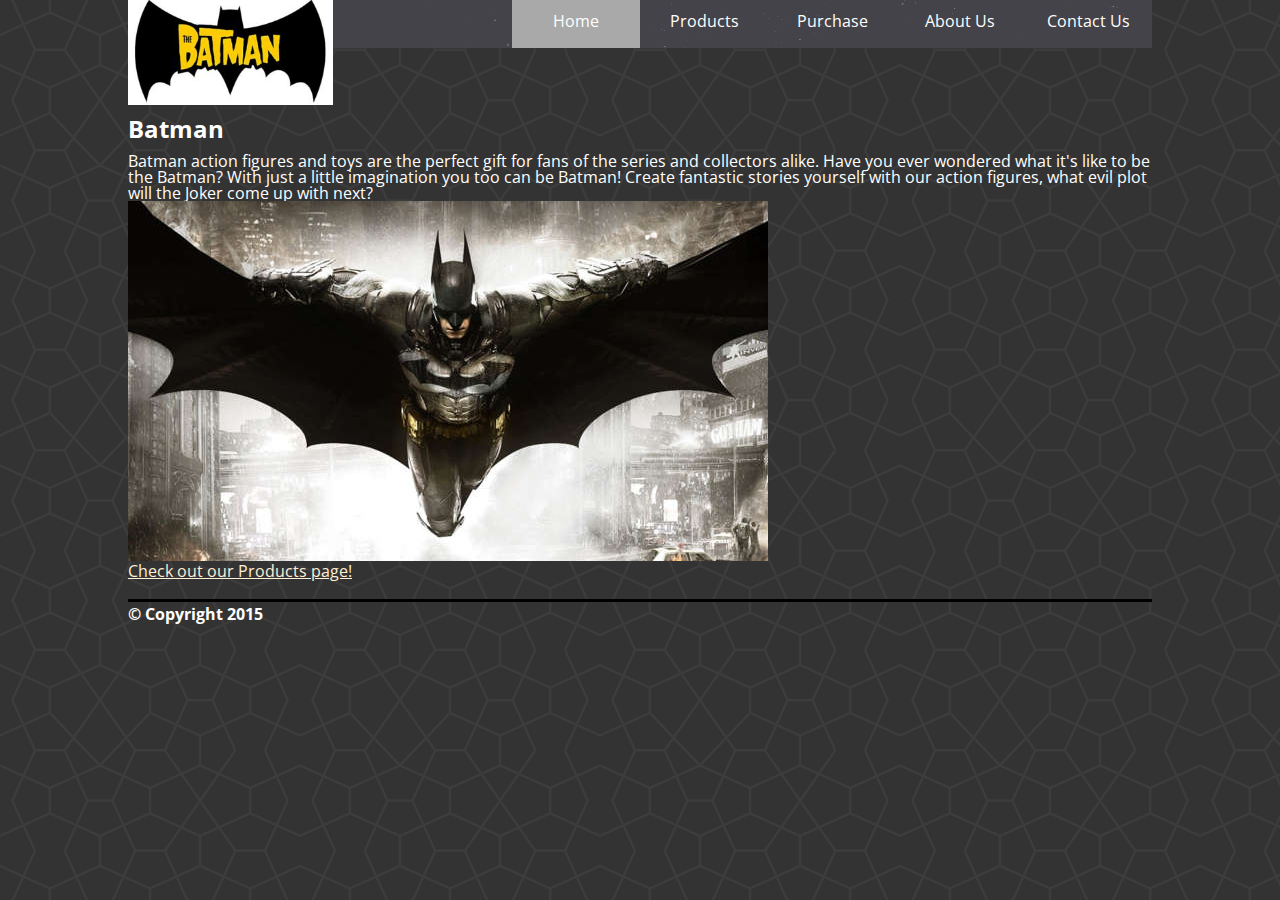
<file: index.html>
<!doctype html>
<html lang="en">
    <head>
        <meta charset="utf-8">
        <meta http-equiv="X-UA-Compatible" content="IE=edge">
        <meta name="viewport" content="width=device-width, initial-scale=1">
        <title>Home Page | Batman</title>
        <!-- Attaching site-wide basic styles -->
        <link rel="stylesheet" href="css/reset.css">
        <link rel="stylesheet" href="css/main.css">
    </head>
    <body>
        <!-- Page container for layout -->
        <div id="container">
            <header class="masthead">
                <img class="mainLogo" src="Assets/images/Batman-logo.JPG" alt="Batman Logo">
                <nav class="nav">                 
                    <ul class="navBar">
                        <li class="active"><a href="index.html" title="Home Page">Home</a></li>
                        <li><a href="product.html" title="Our Products">Products</a>
                            <ul class="dropdown">
                                <li><a href="services.html" title="Services">Services</a></li>
                            </ul>
                        </li>
                        <li><a href="purchase.html" title="Buy Our Stuff">Purchase</a></li>
                        <li><a href="about.html" title="Who We Are">About Us</a></li>
                        <li><a href="contact.html" title="Get in touch">Contact Us</a></li>
                    </ul>
                </nav>
            </header>
            <main class="main">
                <h2>Batman</h2>
                <p>Batman action figures and toys are the perfect gift for fans of the series and collectors alike. Have you ever wondered what it's like to be the Batman? With just a little imagination you too can be Batman! Create fantastic stories yourself with our action figures, what evil plot will the Joker come up with next?</p>
                <a href="product.html">
                    <figure>
                        <img src="Assets/images/batman_figure8.jpg" alt="The Batman">
                        <figcaption>Check out our Products page!</figcaption>
                    </figure>
                </a>
            </main>
            <footer>
                <h4>&copy; Copyright 2015</h4>
            </footer>
        </div><!-- end div#container -->
        
    </body>
</html>
</file>
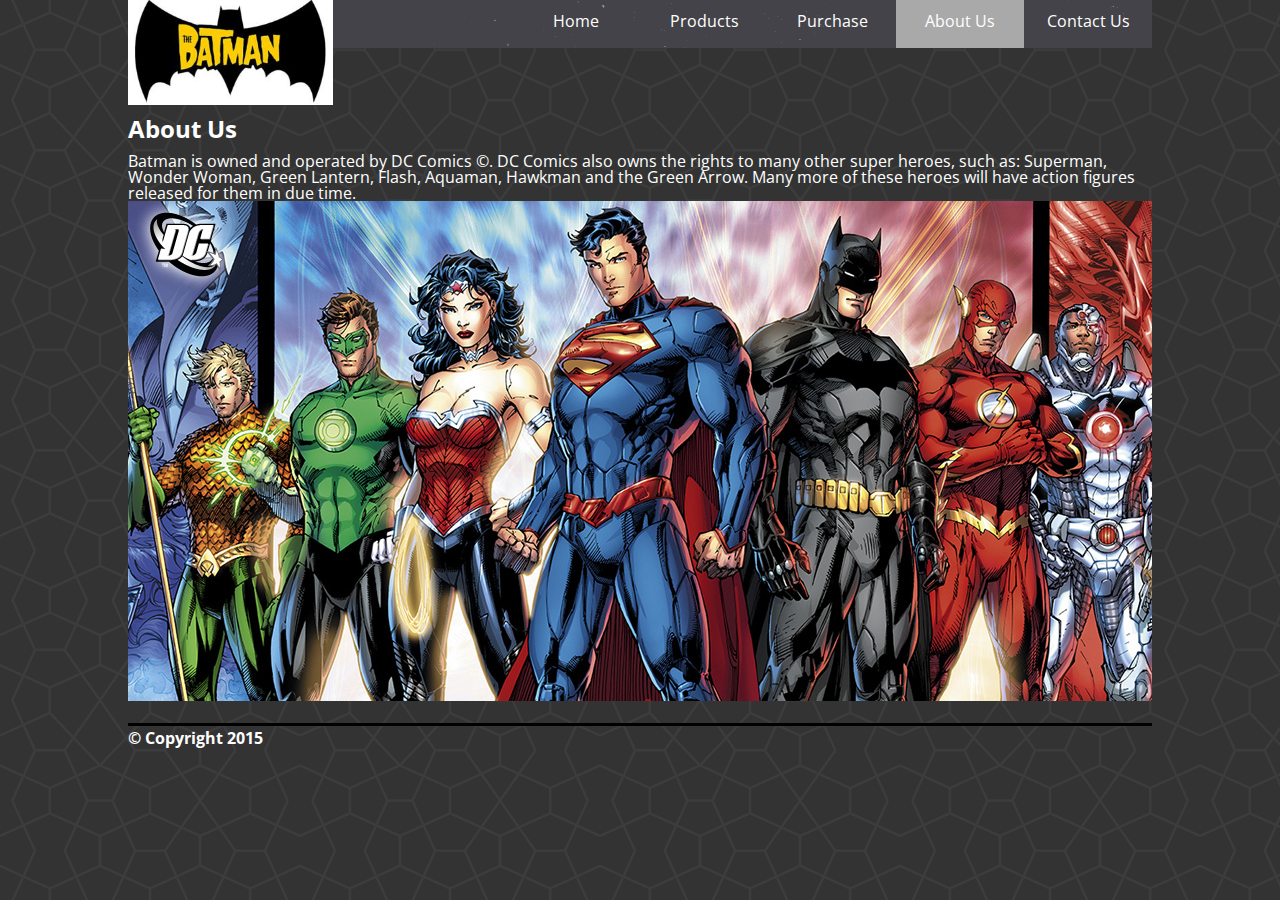
<file: about.html>
<!doctype html>
<html lang="en">
    <head>
        <meta charset="utf-8">
        <meta http-equiv="X-UA-Compatible" content="IE=edge">
        <meta name="viewport" content="width=device-width, initial-scale=1">
        <title>About Us | Batman</title>
        <!-- Attaching site-wide basic styles -->
        <link rel="stylesheet" href="css/reset.css">
        <link rel="stylesheet" href="css/main.css">
    </head>
    <body>
        <!-- Page container for layout -->
        <div id="container">
            <header class="masthead">
                <img class="mainLogo" src="Assets/images/Batman-logo.JPG" alt="Batman Logo">
                <nav class="nav">                
                    <ul class="navBar">
                        <li><a href="index.html" title="Home Page">Home</a></li>
                        <li><a href="product.html" title="Our Products">Products</a>
                            <ul class="dropdown">
                                <li><a href="services.html" title="Services">Services</a></li>
                            </ul>
                        </li>
                        <li><a href="purchase.html" title="Buy Our Stuff">Purchase</a></li>
                        <li class="active"><a href="about.html" title="Who We Are">About Us</a></li>
                        <li><a href="contact.html" title="Get in touch">Contact Us</a></li>
                    </ul>
                </nav>
            </header>
            <main class="main">
                <h2>About Us</h2>
                <p>Batman is owned and operated by DC Comics &copy;. DC Comics also owns the rights to many other super heroes, such as: Superman, Wonder Woman, Green Lantern, Flash, Aquaman, Hawkman and the Green Arrow. Many more of these heroes will have action figures released for them in due time.</p>
                <figure>
                    <img src="Assets/images/dccomics2.jpg" alt="DC Comics">
                </figure>
            </main>
            <footer>
                <h4>&copy; Copyright 2015</h4>
            </footer>
        </div><!-- end div#container -->
    </body>
</html>
</file>
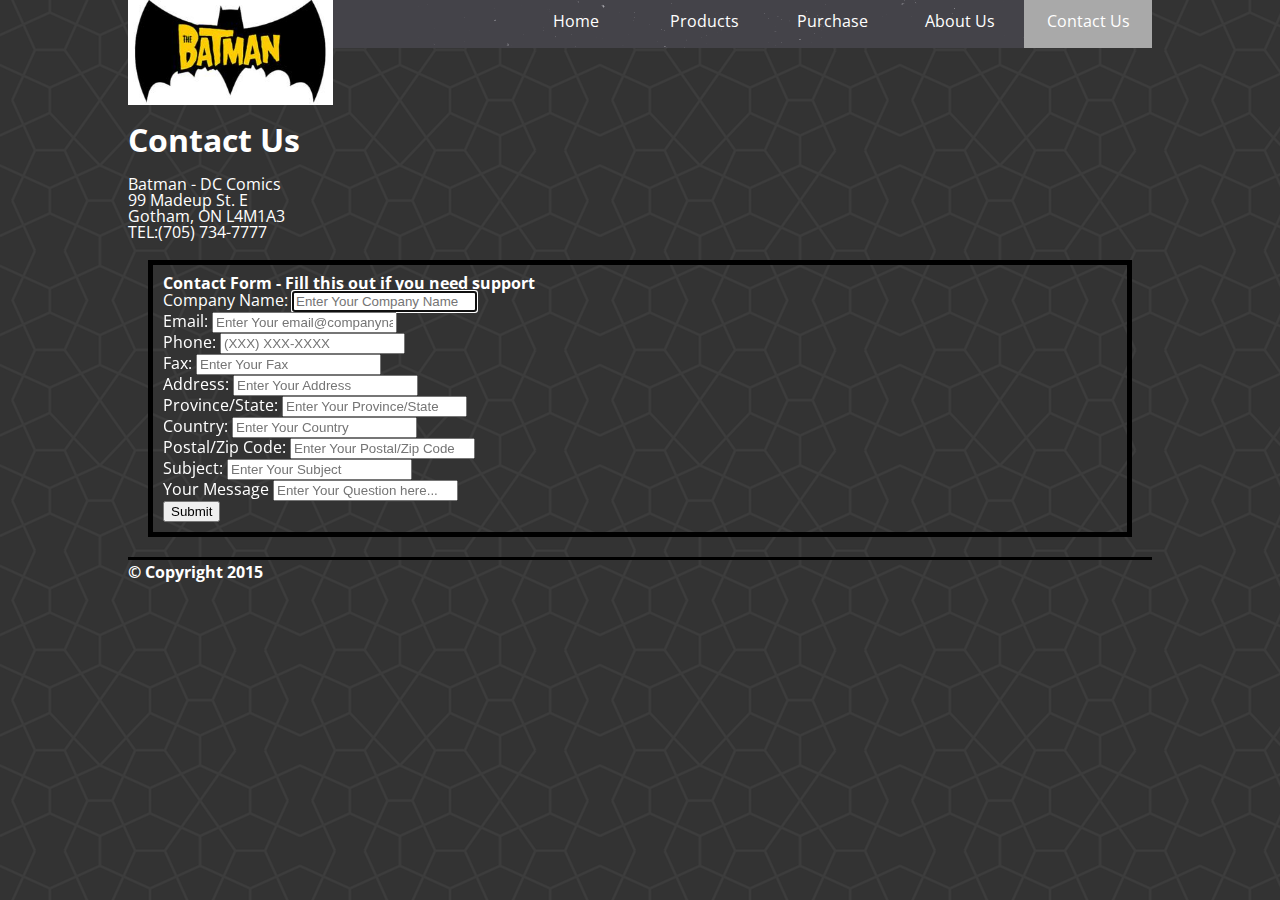
<file: contact.html>
<!doctype html>
<html lang="en">
    <head>
        <meta charset="utf-8">
        <meta http-equiv="X-UA-Compatible" content="IE=edge">
        <meta name="viewport" content="width=device-width, initial-scale=1">
        <title>Contact | Batman</title>
        <!-- Attaching site-wide basic styles -->
        <link rel="stylesheet" href="css/reset.css">
        <link rel="stylesheet" href="css/main.css">
    </head>
    <body>
        <!-- Page container for layout -->
        <div id="container">
            <header class="masthead">
                <img class="mainLogo" src="Assets/images/Batman-logo.JPG" alt="Batman Logo">
                <nav class="nav">
                    <ul class="navBar">
                        <li><a href="index.html" title="Home Page">Home</a></li>
                        <li><a href="product.html" title="Our Products">Products</a>
                            <ul class="dropdown">
                                <li><a href="services.html" title="Services">Services</a></li>
                            </ul>
                        </li>
                        <li><a href="purchase.html" title="Buy Our Stuff">Purchase</a></li>
                        <li><a href="about.html" title="Who We Are">About Us</a></li>
                        <li class = "active"><a href="contact.html" title="Get in touch">Contact Us</a></li>
                    </ul>
                </nav>
            </header>
            <main class="main">
                <article class="article">
                    <h1>Contact Us</h1>
                    <address>
                        Batman - DC Comics<br>
                        99 Madeup St. E<br>
                        Gotham, ON L4M1A3<br>
                        TEL:(705) 734-7777<br>
                    </address>
                </article> 
                
                <section>
                    <form action="processform.php" method="post" class="forms">
                    <fieldset>
                        <legend class="legend">Contact Form - Fill this out if you need support</legend>                        
                            <div>
                                <label for="companyName">Company Name:</label>
                                <input type="text" id="companyName" name="companyName" placeholder="Enter Your Company Name" required autofocus>
                            </div>

                             <div>
                                <label for="email">Email:</label>
                                <input type="email" id="email" name="email" placeholder="Enter Your email@companyname.com" required>
                            </div>

                            <div>
                                <label for="phone">Phone:</label>
                                 <input type="tel" id="phone" name="phone" placeholder="(XXX) XXX-XXXX" required>
                             </div>

                            <div>
                                <label for="fax">Fax:</label>
                                <input type="text" id="fax" name="fax" placeholder="Enter Your Fax" required>
                            </div>

                            <div>
                                <label for="address">Address:</label>
                                <input type="text" id="address" name="address" placeholder="Enter Your Address" required>
                            </div>

                            <div>
                                <label for="province">Province/State:</label>
                                <input type="text" id="province" name="province" placeholder="Enter Your Province/State" required>
                            </div>

                            <div>
                                <label for="Country">Country:</label>
                                <input type="text" id="Country" name="Country" placeholder="Enter Your Country" required>
                            </div>

                            <div>
                                <label for="postalCode">Postal/Zip Code:</label>
                                <input type="text" id="postalCode" name="postalCode" placeholder="Enter Your Postal/Zip Code" required>
                            </div>

                            <div>
                                <label for="subject">Subject:</label>
                                <input type="text" id="subject" name="subject" placeholder="Enter Your Subject" required>
                            </div>

                            <div>
                                <label for="question">Your Message</label>
                                <input type="text" id="question" name="question" placeholder="Enter Your Question here..." required>
                            </div>

                            <div>
                                <input type="submit" name="submitButton">
                            </div>

                        </fieldset>
                    </form>
                </section>
            
            </main>
            <footer>
                <h4>&copy; Copyright 2015</h4>
            </footer>
        </div><!-- end div#container -->
    </body>
</html>
</file>
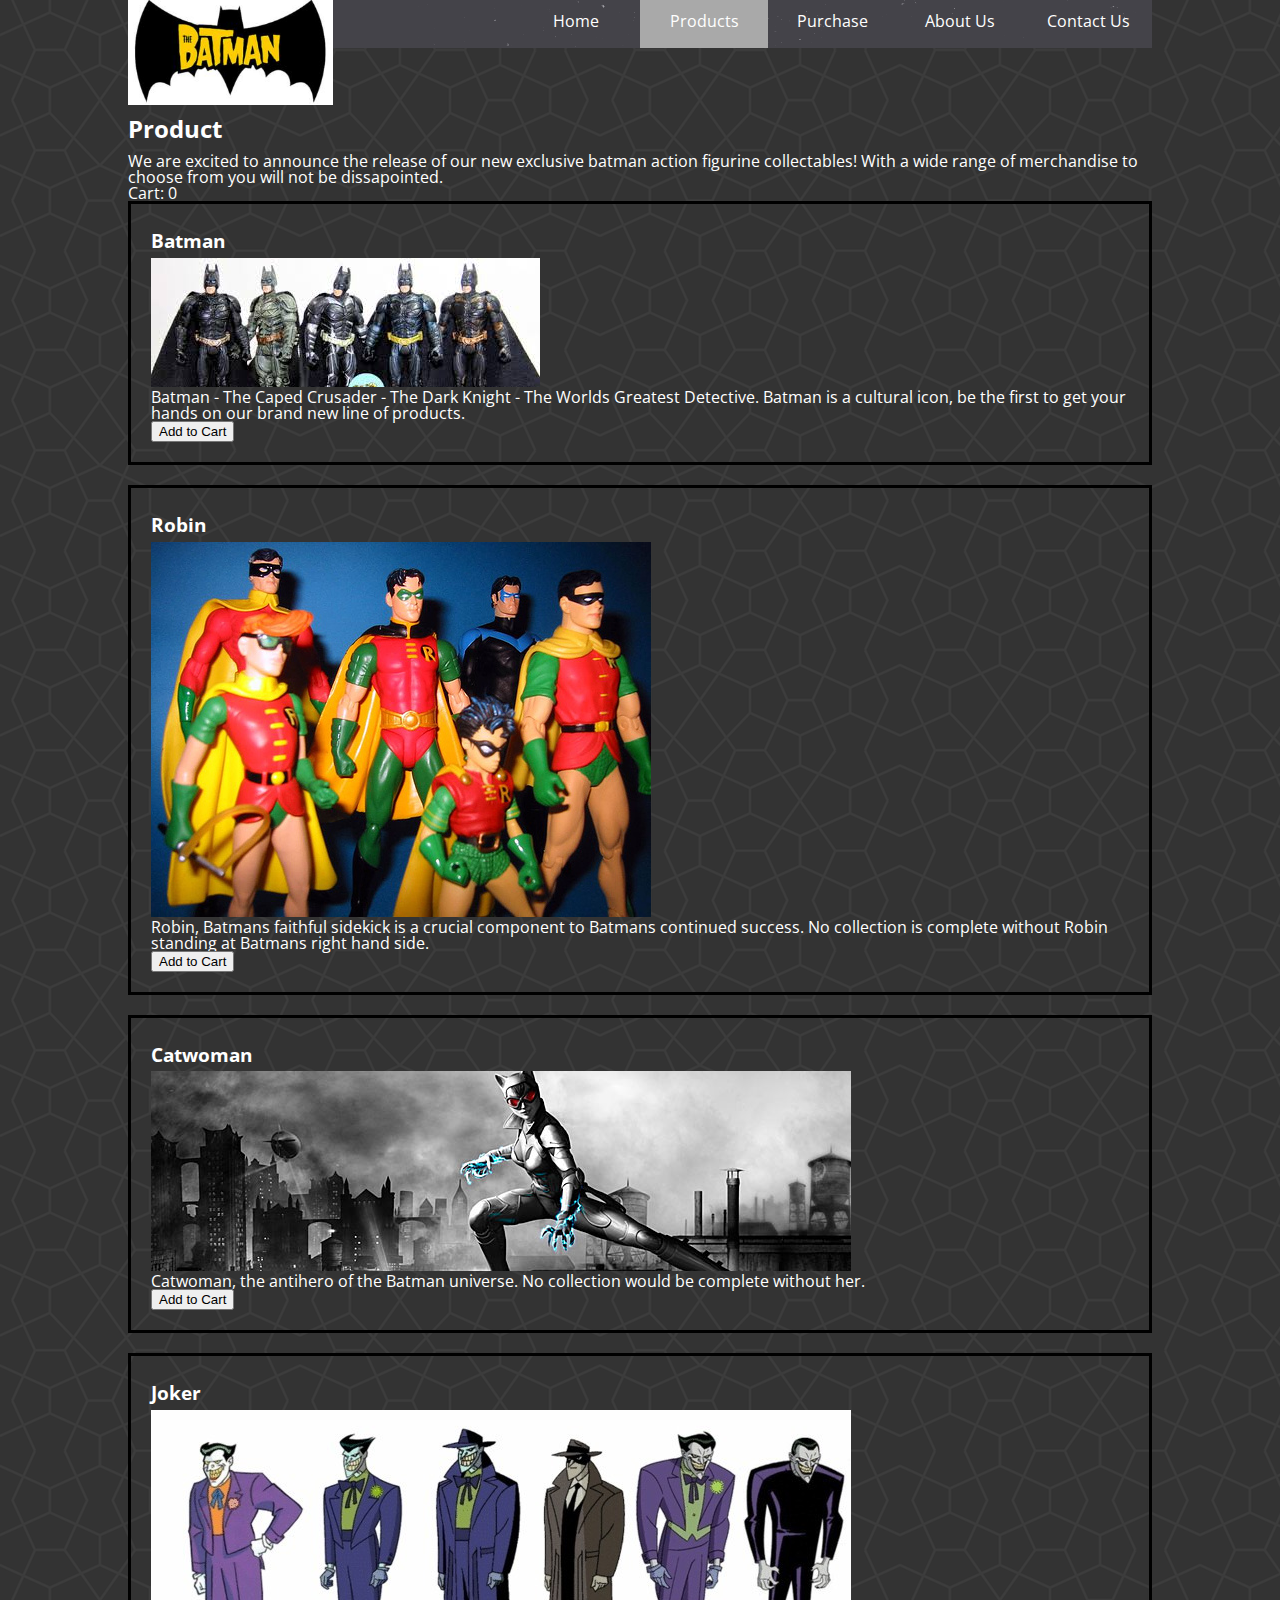
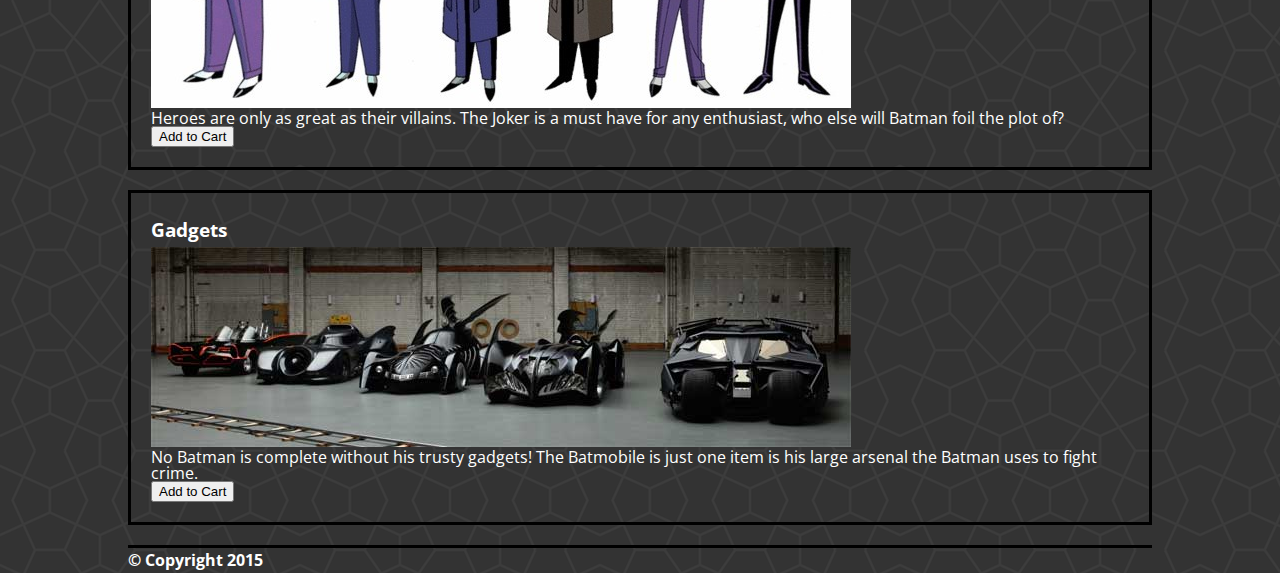
<file: product.html>
<!doctype html>
<html lang="en">
    <head>
        <meta charset="utf-8">
        <meta http-equiv="X-UA-Compatible" content="IE=edge">
        <meta name="viewport" content="width=device-width, initial-scale=1">
        <title>Products | Batman</title>
        <!-- Attaching site-wide basic styles -->
        <link rel="stylesheet" href="css/reset.css">
        <link rel="stylesheet" href="css/main.css">    
    </head>
    <body>
        <!-- Page container for layout -->
        <div id="container">
            <header class="masthead">
                <img class="mainLogo" src="Assets/images/Batman-logo.JPG" alt="Batman Logo">
                <nav class="nav">
                    <ul class="navBar">
                        <li><a href="index.html" title="Home Page">Home</a></li>
                        <li class="active"><a href="product.html" title="Our Products">Products</a>
                            <ul class="dropdown">
                                <li><a href="services.html" title="Services">Services</a></li>
                            </ul>
                        </li>
                        <li><a href="purchase.html" title="Buy Our Stuff">Purchase</a></li>
                        <li><a href="about.html" title="Who We Are">About Us</a></li>
                        <li><a href="contact.html" title="Get in touch">Contact Us</a></li>
                    </ul>
                </nav>
            </header>
            <main class="main">
               <div class="productOne">
                    <h2>Product</h2>
                    <p>We are excited to announce the release of our new exclusive batman action figurine collectables! With a wide range of merchandise to choose from you will not be dissapointed.</p>
                </div>
                <p>Cart: <span id="theCart">0</span></p>

                <div class="products">
                    <h3>Batman</h3>
                    <figure>
                        <img src="Assets/images/batman_figure2.jpg" alt="5 Batman">
                    </figure>
                    <p>Batman - The Caped Crusader - The Dark Knight - The Worlds Greatest Detective. Batman is a cultural icon, be the first to get your hands on our brand new line of products.</p>
                    <button class="menu-button">Add to Cart</button>
                </div>

                <div class="products">
                    <h3>Robin</h3>
                    <figure>
                        <img src="Assets/images/robin_figure2.jpg" alt="Robin">
                    </figure>
                    <p>Robin, Batmans faithful sidekick is a crucial component to Batmans continued success. No collection is complete without Robin standing at Batmans right hand side.</p>
                    <button class="menu-button">Add to Cart</button>
                </div>

                <div class="products">
                    <h3>Catwoman</h3>
                    <figure>
                        <img src="Assets/images/catwoman_figure1.jpg" alt="Catwoman">
                    </figure>
                    <p>Catwoman, the antihero of the Batman universe. No collection would be complete without her.</p>
                    <button class="menu-button">Add to Cart</button>
                </div>
                
                <div class="products">
                    <h3>Joker</h3>
                    <figure>
                        <img src="Assets/images/joker_figure1.jpg" alt="Jokers">
                    </figure>
                    <p>Heroes are only as great as their villains. The Joker is a must have for any enthusiast, who else will Batman foil the plot of?</p>
                    <button class="menu-button">Add to Cart</button>
                </div>
                
                <div class="products">
                    <h3>Gadgets</h3>
                    <figure>
                        <img src="Assets/images/batman_figure3.jpg" alt="Batmobiles">
                    </figure>
                    <p>No Batman is complete without his trusty gadgets! The Batmobile is just one item is his large arsenal the Batman uses to fight crime.</p>
                    <button class="menu-button">Add to Cart</button>
                </div>
            </main>
            <footer>
                <h4>&copy; Copyright 2015</h4>
            </footer>
        </div><!-- end div#container -->
        
        <script src="Scripts/main.js"></script>
    </body>
</html>
</file>
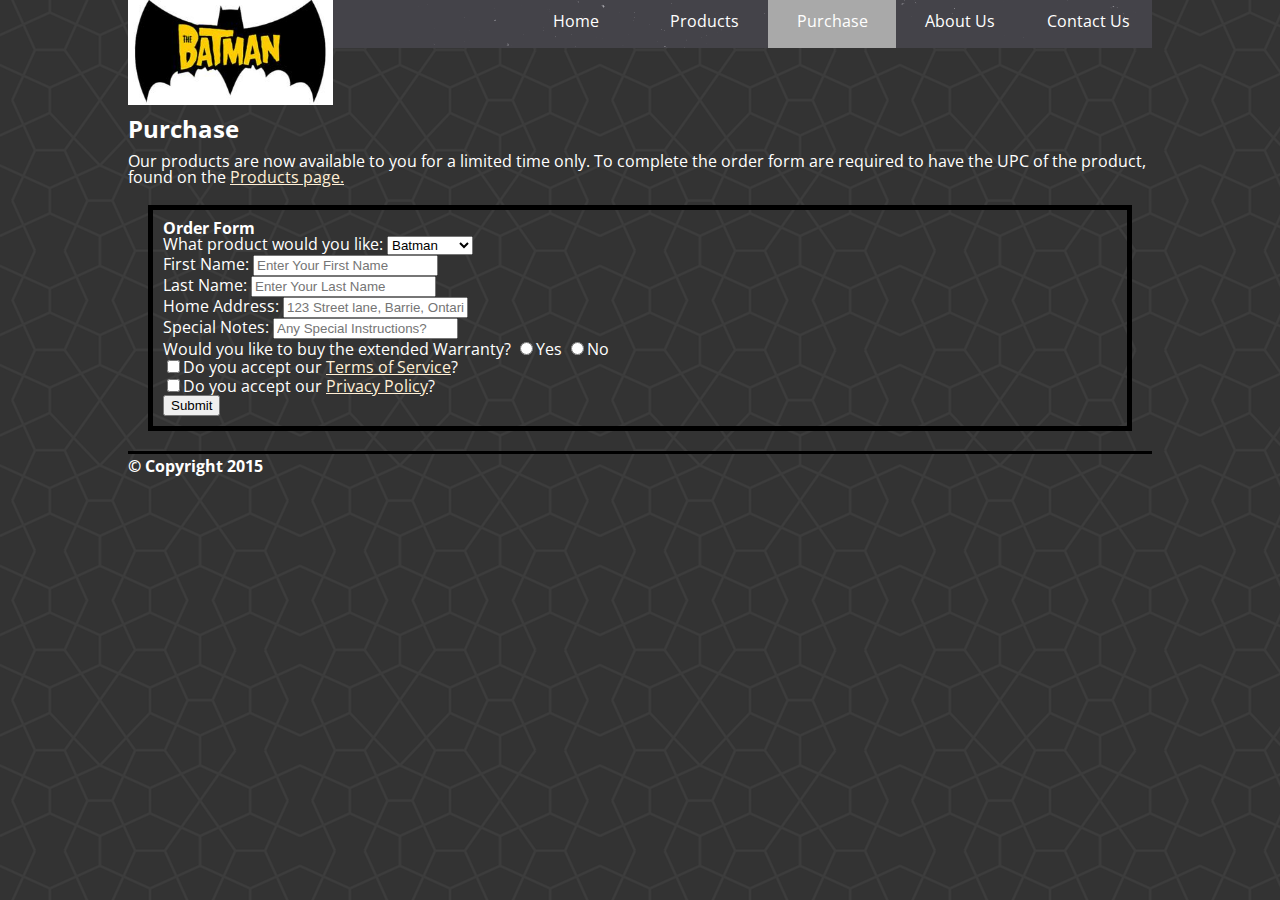
<file: purchase.html>
<!doctype html>
<html lang="en">
    <head>
        <meta charset="utf-8">
        <meta http-equiv="X-UA-Compatible" content="IE=edge">
        <meta name="viewport" content="width=device-width, initial-scale=1">
        <title>Purchase | Batman</title>
        <!-- Attaching site-wide basic styles -->
        <link rel="stylesheet" href="css/reset.css">
        <link rel="stylesheet" href="css/main.css">
    </head>
    <body>
        <!-- Page container for layout -->
        <div id="container">
            <header class="masthead">
                <img class="mainLogo" src="Assets/images/Batman-logo.JPG" alt="Batman Logo">
                <nav class="nav">
                   
                    <ul class="navBar">
                        <li><a href="index.html" title="Home Page">Home</a></li>
                        <li><a href="product.html" title="Our Products">Products</a>
                            <ul class="dropdown">
                                <li><a href="services.html" title="Services">Services</a></li>
                            </ul>
                        </li>
                        <li class="active"><a href="purchase.html" title="Buy Our Stuff">Purchase</a></li>
                        <li><a href="about.html" title="Who We Are">About Us</a></li>
                        <li><a href="contact.html" title="Get in touch">Contact Us</a></li>
                    </ul>
                </nav>
            </header>
            <main class="main">
                <h2>Purchase</h2>
                <p>Our products are now available to you for a limited time only. To complete the order form are required to have the UPC of the product, found on the <a href="product.html">Products page.</a></p>
                
                <section>
                    <form action="processform.php" method="post" class="forms">
                        <fieldset>
                            <legend class="legend">Order Form</legend>                       
                            <!-- Selects for the product of your choice -->
                            <div>
                                <label for="productPick">What product would you like:</label>
                                <select id="productPick">
                                    <option value="Tech1">Batman</option>
                                    <option value="Tech2">Robin</option>
                                    <option value="Tech3">Catwoman</option>
                                    <option value="Tech4">Joker</option>
                                    <option value="Tech4">Insurance</option>
                                </select>
                            </div>
                            
                            <div>
                                <label for="FirstName">First Name:</label>
                                <input type="text" id="FirstName" name="FirstName" placeholder="Enter Your First Name" required>
                            </div>
                            
                            <div>
                                <label for="lastName">Last Name:</label>
                                <input type="text" id="lastName" name="lastName" placeholder="Enter Your Last Name" required>
                            </div>
                            
                            <div>
                                <label for="homeAddress">Home Address:</label>
                                <input type="text" id="homeAddress" name="homeAddress" placeholder="123 Street lane, Barrie, Ontario Canada" required>
                            </div>
                                                     
                            <div>
                                <label for="specialNotes">Special Notes:</label>
                                <input type="text" id="specialNotes" name="specialNotes" placeholder="Any Special Instructions?">
                            </div>
                            
                            <!-- Radio button for extended warranty -->
                            <div>
                                <label for="Warranty">Would you like to buy the extended Warranty?</label>
                                <input type="radio" id="Warranty" name="Warranty" value="yes">Yes
                                <input type="radio" name="Warranty" value="no">No
                            </div>
                            
                            <!-- Checkboxes for TOS/Privacy -->
                            <div>
                                <input type="checkbox" name="terms" value="TOS" required>Do you accept our <a href="#">Terms of Service</a>?<br>
                                <input type="checkbox" name="terms" value="Privacy" required>Do you accept our <a href="#">Privacy Policy</a>?
                            </div>
                            
                            <!-- Submit Button -->
                            <div>
                                <input type="submit" name="submitButton">
                            </div>
                        </fieldset>
                    </form>
                </section>
            </main>
            <footer>
                <h4>&copy; Copyright 2015</h4>
            </footer>
        </div><!-- end div#container -->
    </body>
</html>
</file>
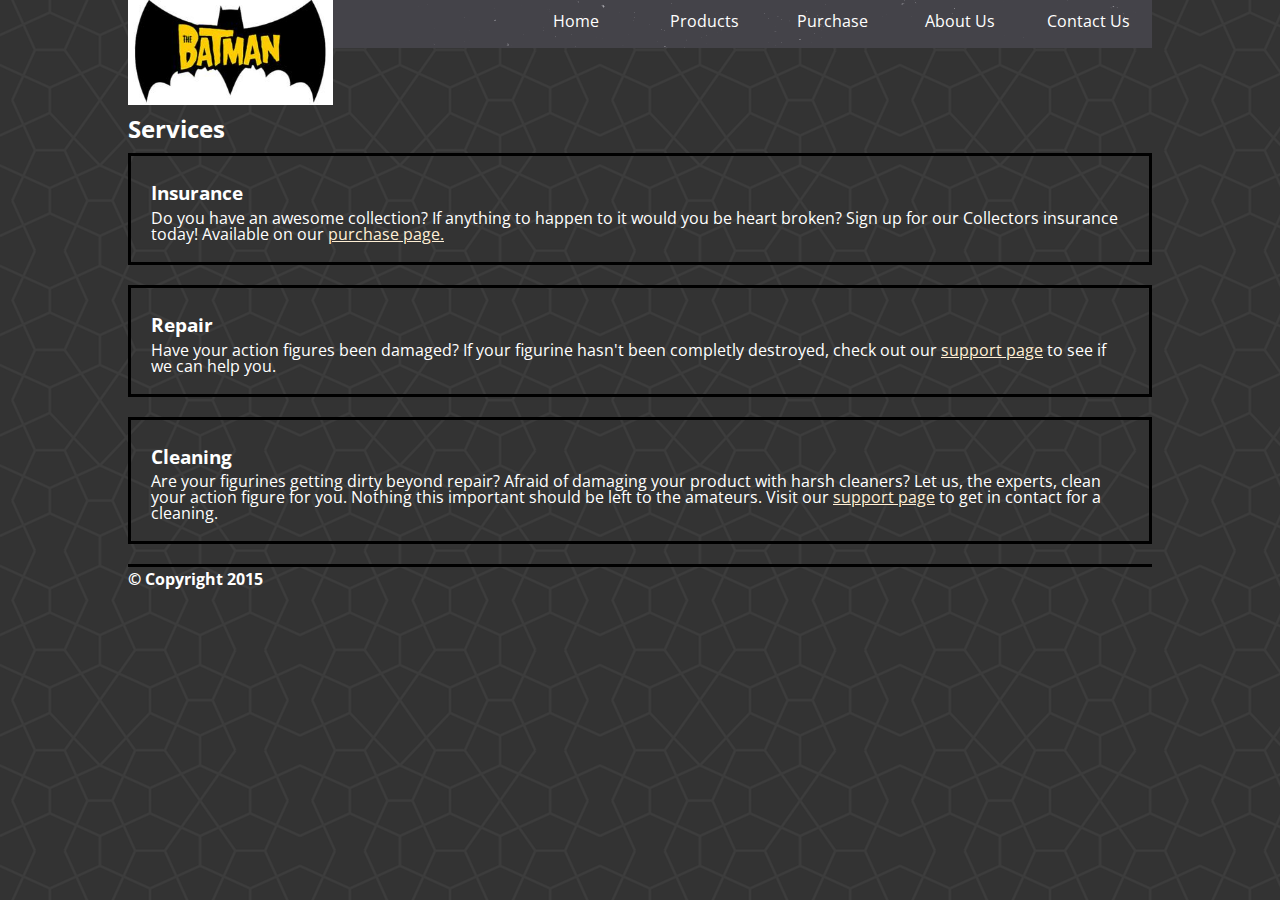
<file: services.html>
<!doctype html>
<html lang="en">
    <head>
        <meta charset="utf-8">
        <meta http-equiv="X-UA-Compatible" content="IE=edge">
        <meta name="viewport" content="width=device-width, initial-scale=1">
        <title>About Us | Batman</title>
        <!-- Attaching site-wide basic styles -->
        <link rel="stylesheet" href="css/reset.css">
        <link rel="stylesheet" href="css/main.css">
    </head>
    <body>
        <!-- Page container for layout -->
        <div id="container">
            <header class="masthead">
                <img class="mainLogo" src="Assets/images/Batman-logo.JPG" alt="Batman Logo">
                <nav class="nav">                
                    <ul class="navBar">
                        <li><a href="index.html" title="Home Page">Home</a></li>
                        <li><a href="product.html" title="Our Products">Products</a>
                            <ul class="dropdown">
                                <li class="active"><a href="services.html" title="Services">Services</a></li>
                            </ul>
                        </li>
                        <li><a href="purchase.html" title="Buy Our Stuff">Purchase</a></li>
                        <li><a href="about.html" title="Who We Are">About Us</a></li>
                        <li><a href="contact.html" title="Get in touch">Contact Us</a></li>
                    </ul>
                </nav>
            </header>
            <main class="main">
                <h2>Services</h2>
                
                <div class="products">
                    <h3>Insurance</h3>
                    <figure>
                    </figure>
                    <p>Do you have an awesome collection? If anything to happen to it would you be heart broken? Sign up for our Collectors insurance today! Available on our <a href="purchase.html">purchase page.</a></p>
                </div>
                
                <div class="products">
                    <h3>Repair</h3>
                    <figure>
                    </figure>
                    <p>Have your action figures been damaged? If your figurine hasn't been completly destroyed, check out our <a href="contact.html">support page</a> to see if we can help you.</p>
                </div>
                
                <div class="products">
                    <h3>Cleaning</h3>
                    <figure>
                    </figure>
                    <p>Are your figurines getting dirty beyond repair? Afraid of damaging your product with harsh cleaners? Let us, the experts, clean your action figure for you. Nothing this important should be left to the amateurs. Visit our <a href="contact.html">support page</a> to get in contact for a cleaning.</p>
                </div>
            </main>
            <footer>
                <h4>&copy; Copyright 2015</h4>
            </footer>
        </div><!-- end div#container -->
    </body>
</html>
</file>
<file: css/main.css>
@import url(https://fonts.googleapis.com/css?family=Open+Sans:400,700);

/* Site-wide CSS styles */
body {
	font-family: 'Open Sans', sans-serif;
	font-size: 16px;
    color: white;
    /* background image taken from subtlepatterns.com */
    background-image: url(../Assets/images/congruent_outline.png);
}

div#container {
    /* auto centre layout */
    width: 80%;
    margin-right: auto;
    margin-left: auto;
}

footer {
    border-top: 3px solid black;
    margin-top: 20px;
}

.main {
    clear: both;
}

/* Link text styles */
a {
    color: papayawhip;
}

a:hover {
    color: red;
}

a:active {
    color: green;
}

/* Products and Services Page Styles */
.products {
    border: 3px solid black;
    padding: 20px;
    margin-bottom: 20px;
}



/* Contact & Purchase Page Styles */
.legend {
    font-weight: bold;
}

.forms {
    border: 5px solid black;
    margin: 20px;
    padding: 10px;
}

/* heading styles */

h1, h2, h3, h4, h5, h6 {
	font-weight: bold;
}

h1 {
	font-size: 2em;
	line-height: 2.2em;
}

h2 {
	font-size: 1.5em;
	line-height: 2em;
}

h3 {
	font-size: 1.17em;
	line-height: 1.8em;
}

h4 {
	line-height: 1.6em;
}

h5 {
	font-size: 0.83em;
	line-height: 1.4em;
}

h6 {
	font-size: 0.67em;
	line-height: 1.3em;
}

/* navigation styles */
.active {
	background-color: darkgray;
}


.masthead {

}


.navBar {
	list-style-type: none;
	display: flex;
	flex-wrap: wrap;
	justify-content: flex-end;
    background-image: url(../Assets/images/stardust.png);
    width: 80%;
    float: right;

}

.mainLogo {
    width: 20%;
    float: left;
}

.responsive-nav {
	display: inline;
}

.nav li {	
	overflow: auto;
}
	
.nav li:hover {
	background-color: grey;
}
	
.nav a {
	display: block;
	color: white;
	text-decoration: none;
	text-align: center;
	padding-top: 0.8em;
    width: 8em;
    height: 2.2em;
}
	
.nav a:hover, nav a:visited, nav a:focus {
    color: white;
}

/* Dropdown list styles */
.dropdown {
    position: absolute;
    top: 48px;
    display: none;
    /* background image taken from subtlepatterns.com */
    background-image: url(../Assets/images/stardust.png);
}
	
.dropdown li {
    display: block;
}
	
.dropdown a {
    width: 130px;
}
	
li:hover > .dropdown {
    display: block;
    width: 130px;
    text-align: center;
}
</file>
